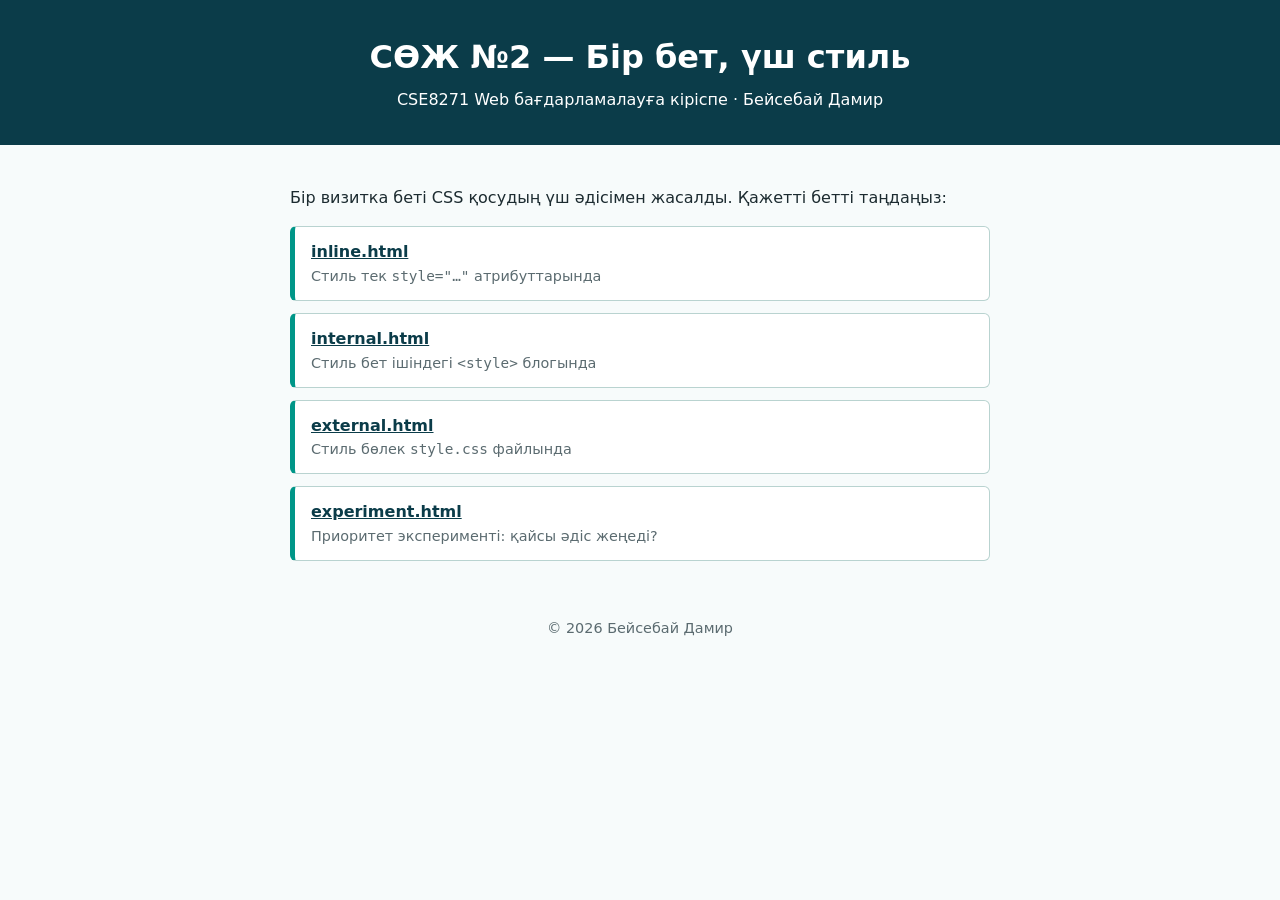
<file: index.html>
<!DOCTYPE html>
<html lang="kk">
<head>
  <meta charset="UTF-8">
  <meta name="viewport" content="width=device-width, initial-scale=1">
  <title>СӨЖ №2 — Бір бет, үш стиль</title>
  <meta name="description" content="СӨЖ №2: CSS қосудың үш әдісі (inline, internal, external) және приоритет эксперименті. Бейсебай Дамир.">
  <meta name="author" content="Бейсебай Дамир">
  <link rel="icon" href="favicon.svg" type="image/svg+xml">
  <style>
    body { font-family: system-ui, "Segoe UI", Arial, sans-serif; margin: 0; background: #f7fbfb; color: #1c2b30; line-height: 1.6; }
    header { background: #0b3c49; color: #fff; text-align: center; padding: 2rem 1rem; }
    header h1 { margin: 0 0 .25rem; }
    header p { margin: 0; }
    main { max-width: 700px; margin: 0 auto; padding: 1.5rem 1.25rem; }
    ul { list-style: none; padding: 0; }
    li { background: #fff; border: 1px solid #b9d3d0; border-left: 5px solid #009688; border-radius: 6px; margin: .75rem 0; padding: .75rem 1rem; }
    li a { font-weight: 600; color: #0b3c49; }
    li a:hover { color: #009688; }
    li span { display: block; color: #5b6b70; font-size: .9rem; }
    footer { text-align: center; color: #5b6b70; font-size: .9rem; padding: 1rem; }
  </style>
</head>
<body>
  <header>
    <h1>СӨЖ №2 — Бір бет, үш стиль</h1>
    <p>CSE8271 Web бағдарламалауға кіріспе · Бейсебай Дамир</p>
  </header>
  <main>
    <p>Бір визитка беті CSS қосудың үш әдісімен жасалды. Қажетті бетті таңдаңыз:</p>
    <ul>
      <li><a href="inline.html">inline.html</a><span>Стиль тек <code>style="…"</code> атрибуттарында</span></li>
      <li><a href="internal.html">internal.html</a><span>Стиль бет ішіндегі <code>&lt;style&gt;</code> блогында</span></li>
      <li><a href="external.html">external.html</a><span>Стиль бөлек <code>style.css</code> файлында</span></li>
      <li><a href="experiment.html">experiment.html</a><span>Приоритет эксперименті: қайсы әдіс жеңеді?</span></li>
    </ul>
  </main>
  <footer>© 2026 Бейсебай Дамир</footer>
</body>
</html>
</file>
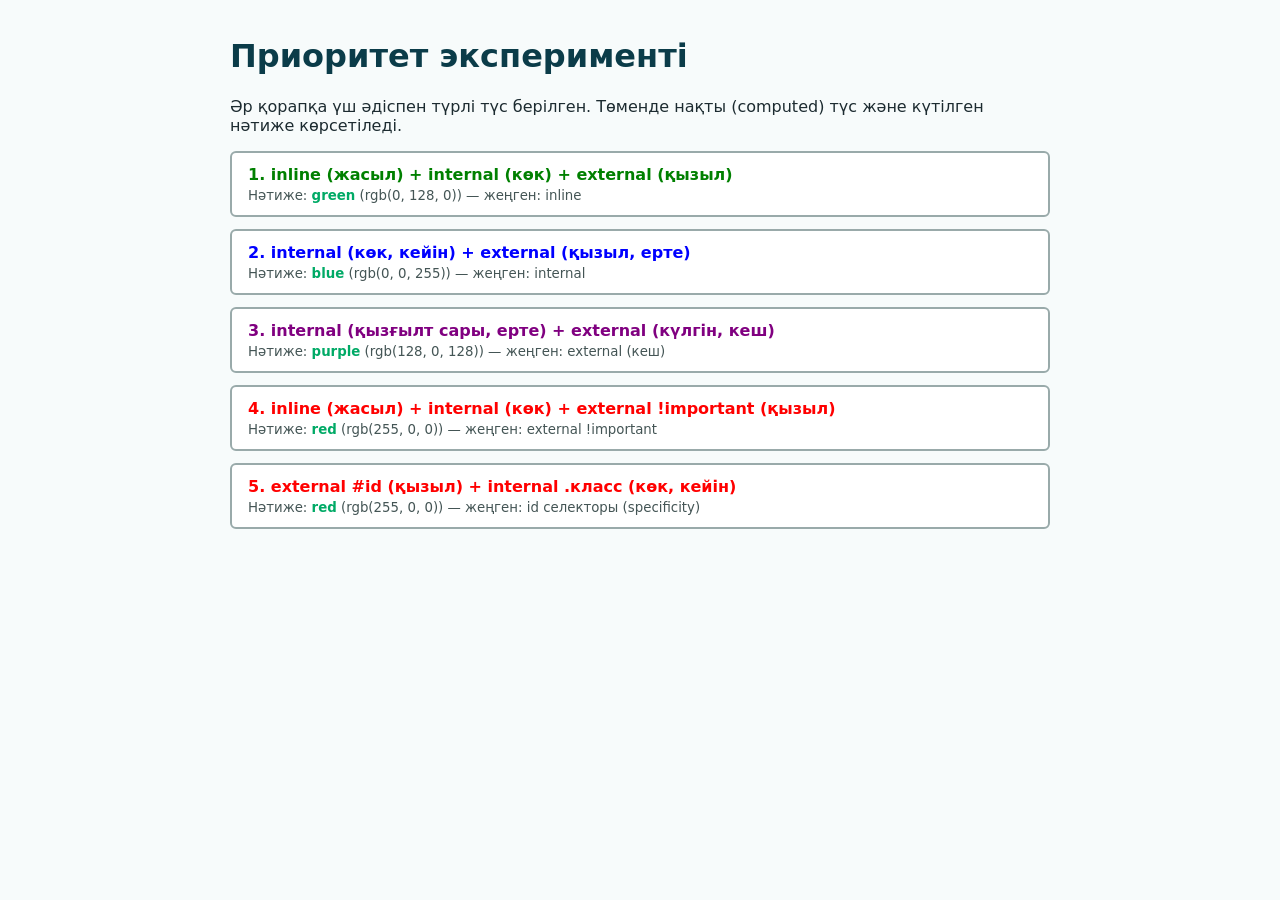
<file: experiment.html>
<!DOCTYPE html>
<html lang="kk">
<head>
  <meta charset="UTF-8">
  <meta name="viewport" content="width=device-width, initial-scale=1">
  <title>Приоритет эксперименті — CSS каскады</title>
  <meta name="description" content="СӨЖ №2: бір элементке inline, internal және external әдістерімен қарама-қайшы түс беріп, қайсысы жеңетінін тексеру.">
  <meta name="author" content="Бейсебай Дамир">
  <link rel="icon" href="favicon.svg" type="image/svg+xml">
  <!-- Тәртібі маңызды: 1) сыртқы (ерте) → 2) ішкі <style> → 3) сыртқы (кеш) -->
  <link rel="stylesheet" href="exp-early.css">
  <style>
    body { font-family: system-ui, "Segoe UI", Arial, sans-serif; max-width: 820px; margin: 0 auto; padding: 1rem; background: #f7fbfb; color: #1c2b30; }
    h1 { color: #0b3c49; }
    small { display: block; font-weight: 400; color: #455; margin-top: .25rem; }
    .t1 { color: blue; }          /* internal */
    .t2 { color: blue; }          /* internal (кейін жазылған) */
    .t3 { color: orange; }        /* internal (ерте) */
    .t4 { color: blue; }          /* internal */
    .t5 { color: blue; }          /* internal, класс селекторы */
    .ok { color: #0a6; } .bad { color: #c00; }
  </style>
  <link rel="stylesheet" href="exp-late.css">
</head>
<body>
  <h1>Приоритет эксперименті</h1>
  <p>Әр қорапқа үш әдіспен түрлі түс берілген. Төменде нақты (computed) түс және күтілген нәтиже көрсетіледі.</p>

  <div class="box t1" style="color: green;" data-winner="green" data-why="inline">
    1. inline (жасыл) + internal (көк) + external (қызыл)
    <small>Нәтиже: <span class="res"></span></small>
  </div>
  <div class="box t2" data-winner="blue" data-why="internal">
    2. internal (көк, кейін) + external (қызыл, ерте)
    <small>Нәтиже: <span class="res"></span></small>
  </div>
  <div class="box t3" data-winner="purple" data-why="external (кеш)">
    3. internal (қызғылт сары, ерте) + external (күлгін, кеш)
    <small>Нәтиже: <span class="res"></span></small>
  </div>
  <div class="box t4" style="color: green;" data-winner="red" data-why="external !important">
    4. inline (жасыл) + internal (көк) + external !important (қызыл)
    <small>Нәтиже: <span class="res"></span></small>
  </div>
  <div class="box t5" id="t5" data-winner="red" data-why="id селекторы (specificity)">
    5. external #id (қызыл) + internal .класс (көк, кейін)
    <small>Нәтиже: <span class="res"></span></small>
  </div>

  <script>
    // Computed түсті оқып, атына айналдырады
    var names = { "rgb(255, 0, 0)": "red", "rgb(0, 0, 255)": "blue", "rgb(0, 128, 0)": "green",
                  "rgb(255, 165, 0)": "orange", "rgb(128, 0, 128)": "purple" };
    document.querySelectorAll(".box").forEach(function (box) {
      var c = getComputedStyle(box).color;
      var name = names[c] || c;
      var ok = name === box.dataset.winner;
      box.querySelector(".res").innerHTML = "<b class='" + (ok ? "ok" : "bad") + "'>" + name + "</b> (" + c + ") — жеңген: " + box.dataset.why;
    });
  </script>
</body>
</html>
</file>
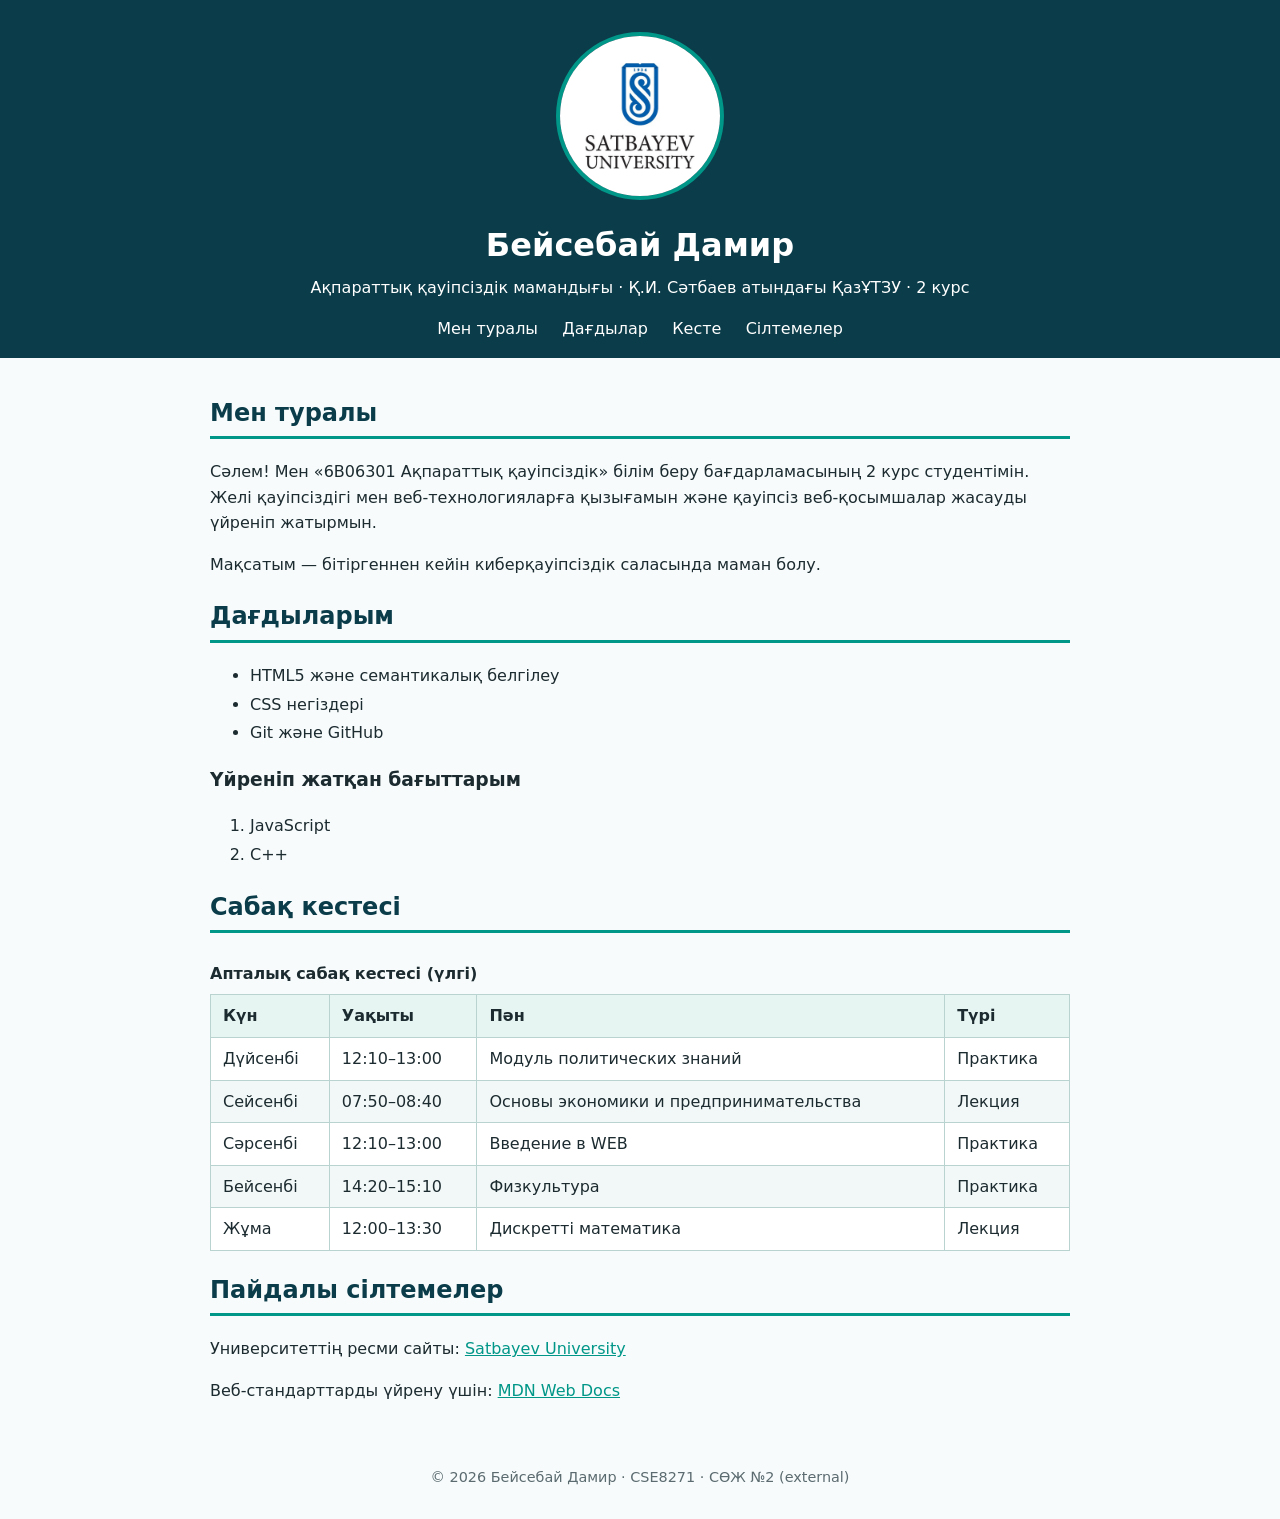
<file: external.html>
<!DOCTYPE html>
<html lang="kk">
<head>
  <meta charset="UTF-8">
  <meta name="viewport" content="width=device-width, initial-scale=1">
  <title>Менің сандық визиткам — external</title>
  <meta name="description" content="Бейсебай Дамирдің сандық визиткасы. СӨЖ №2: CSS қосудың үш әдісі (external нұсқасы).">
  <meta name="keywords" content="визитка, портфолио, ақпараттық қауіпсіздік, CSS, ҚазҰТЗУ, студент">
  <meta name="author" content="Бейсебай Дамир">
  <meta name="theme-color" content="#0b3c49">
  <link rel="icon" href="favicon.svg" type="image/svg+xml">
  <meta property="og:type" content="website">
  <meta property="og:locale" content="kk_KZ">
  <meta property="og:title" content="Менің сандық визиткам">
  <meta property="og:description" content="Ақпараттық қауіпсіздік студентінің визиткасы: CSS қосудың үш әдісі.">
  <meta property="og:image" content="https://beisebaydamir.github.io/sozh2_Beisebay_Damir/img/og-image.png">
  <meta property="og:image:alt" content="Менің сандық визиткам — тақырыптық баннер">
  <meta property="og:url" content="https://beisebaydamir.github.io/sozh2_Beisebay_Damir/external.html">
  <!-- СӨЖ №2, external (style.css файлы): Стиль бөлек style.css файлында, <link> арқылы қосылған. -->
  <!-- Сыртқы CSS файлы -->
  <link rel="stylesheet" href="style.css">
</head>
<body>
  <header class="site-header">
    <img class="avatar" src="img/avatar.png" alt="Қ.И. Сәтбаев атындағы ҚазҰТЗУ (Satbayev University) логотипі" width="160" height="160">
    <h1>Бейсебай Дамир</h1>
    <p>Ақпараттық қауіпсіздік мамандығы · Қ.И. Сәтбаев атындағы ҚазҰТЗУ · 2 курс</p>
    <nav>
      <a href="#about">Мен туралы</a>
      <a href="#skills">Дағдылар</a>
      <a href="#schedule">Кесте</a>
      <a href="#links">Сілтемелер</a>
    </nav>
  </header>

  <main class="container">
    <section id="about">
      <h2>Мен туралы</h2>
      <p>Сәлем! Мен «6B06301 Ақпараттық қауіпсіздік» білім беру бағдарламасының 2 курс студентімін. Желі қауіпсіздігі мен веб-технологияларға қызығамын және қауіпсіз веб-қосымшалар жасауды үйреніп жатырмын.</p>
      <p>Мақсатым — бітіргеннен кейін киберқауіпсіздік саласында маман болу.</p>
    </section>

    <section id="skills">
      <h2>Дағдыларым</h2>
      <ul>
        <li>HTML5 және семантикалық белгілеу</li>
        <li>CSS негіздері</li>
        <li>Git және GitHub</li>
      </ul>
      <h3>Үйреніп жатқан бағыттарым</h3>
      <ol>
        <li>JavaScript</li>
        <li>C++</li>
      </ol>
    </section>

    <section id="schedule">
      <h2>Сабақ кестесі</h2>
      <table>
        <caption>Апталық сабақ кестесі (үлгі)</caption>
        <thead>
          <tr><th scope="col">Күн</th><th scope="col">Уақыты</th><th scope="col">Пән</th><th scope="col">Түрі</th></tr>
        </thead>
        <tbody>
          <tr><td>Дүйсенбі</td><td>12:10–13:00</td><td>Модуль политических знаний</td><td>Практика</td></tr>
          <tr><td>Сейсенбі</td><td>07:50–08:40</td><td>Основы экономики и предпринимательства</td><td>Лекция</td></tr>
          <tr><td>Сәрсенбі</td><td>12:10–13:00</td><td>Введение в WEB</td><td>Практика</td></tr>
          <tr><td>Бейсенбі</td><td>14:20–15:10</td><td>Физкультура</td><td>Практика</td></tr>
          <tr><td>Жұма</td><td>12:00–13:30</td><td>Дискретті математика</td><td>Лекция</td></tr>
        </tbody>
      </table>
    </section>

    <section id="links">
      <h2>Пайдалы сілтемелер</h2>
      <p>Университеттің ресми сайты: <a href="https://satbayev.university/" target="_blank" rel="noopener noreferrer">Satbayev University</a></p>
      <p>Веб-стандарттарды үйрену үшін: <a href="https://developer.mozilla.org/kk/" target="_blank" rel="noopener noreferrer">MDN Web Docs</a></p>
    </section>
  </main>

  <footer class="container site-footer">
    <p>© 2026 Бейсебай Дамир · CSE8271 · СӨЖ №2 (external)</p>
  </footer>
</body>
</html>
</file>
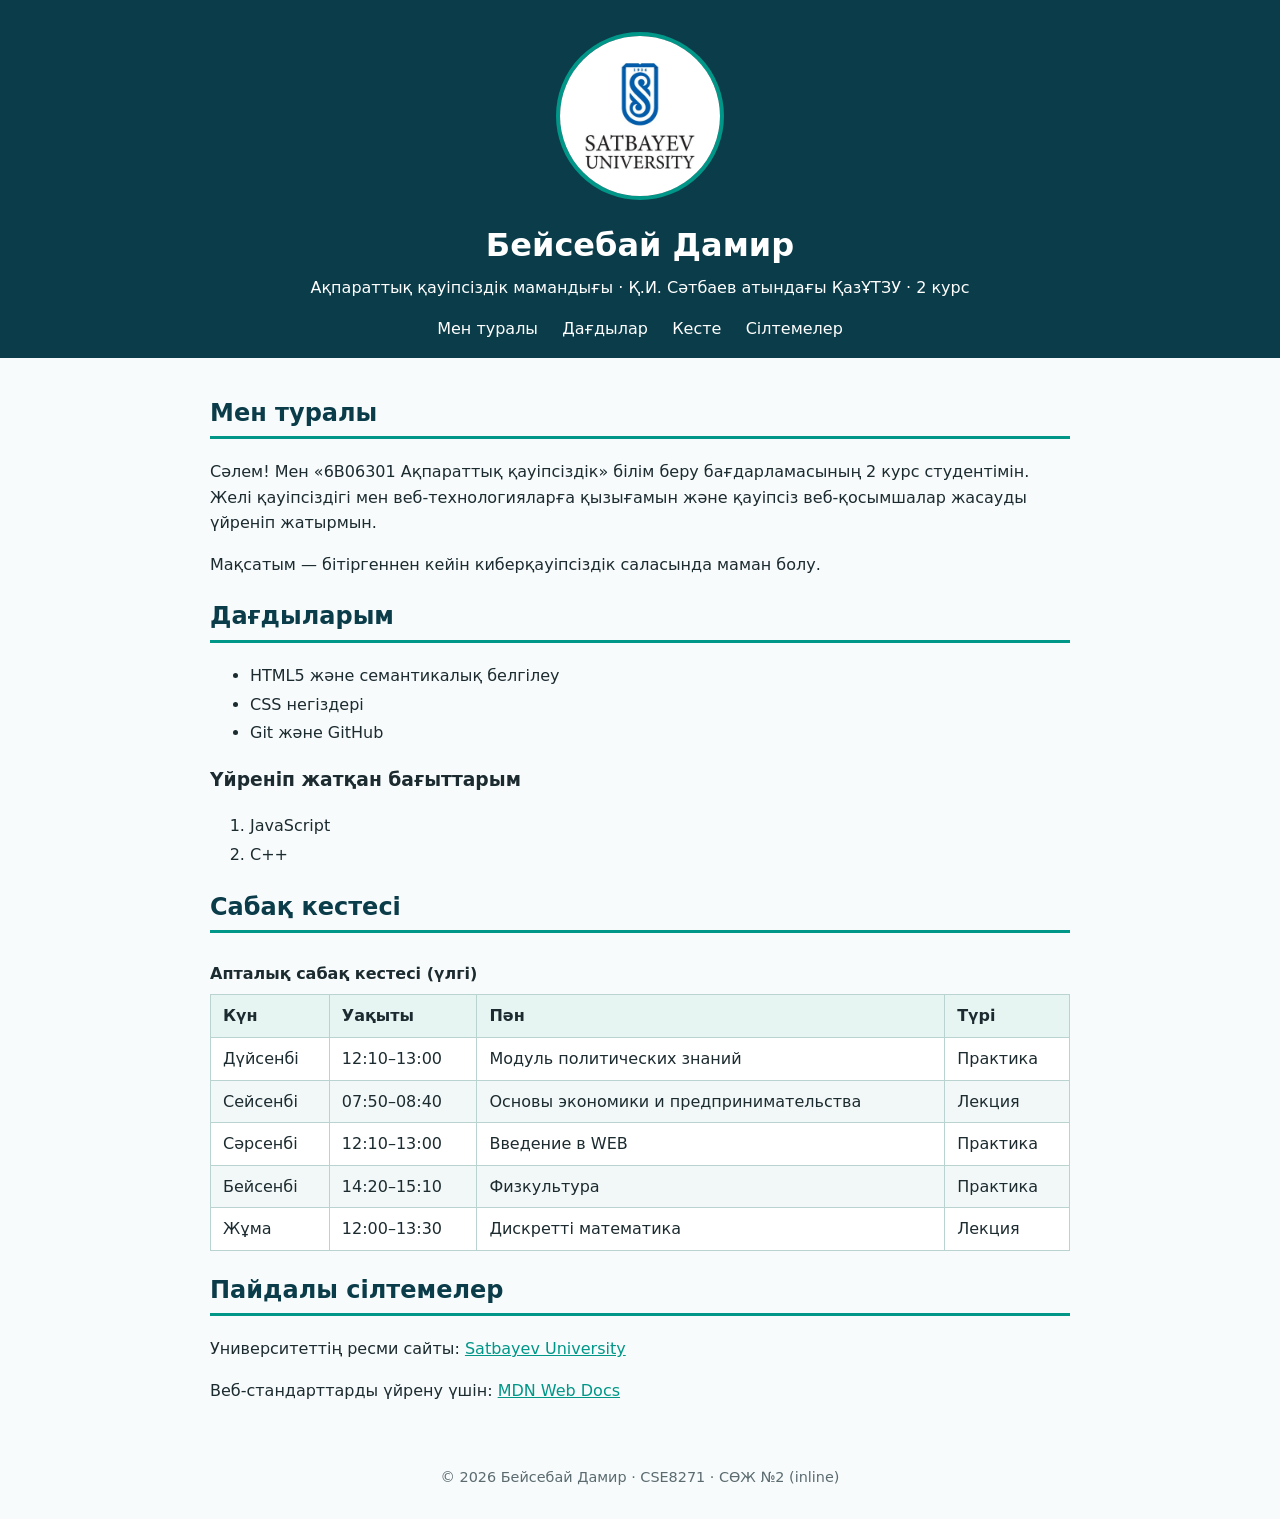
<file: inline.html>
<!DOCTYPE html>
<html lang="kk">
<head>
  <meta charset="UTF-8">
  <meta name="viewport" content="width=device-width, initial-scale=1">
  <title>Менің сандық визиткам — inline</title>
  <meta name="description" content="Бейсебай Дамирдің сандық визиткасы. СӨЖ №2: CSS қосудың үш әдісі (inline нұсқасы).">
  <meta name="keywords" content="визитка, портфолио, ақпараттық қауіпсіздік, CSS, ҚазҰТЗУ, студент">
  <meta name="author" content="Бейсебай Дамир">
  <meta name="theme-color" content="#0b3c49">
  <link rel="icon" href="favicon.svg" type="image/svg+xml">
  <meta property="og:type" content="website">
  <meta property="og:locale" content="kk_KZ">
  <meta property="og:title" content="Менің сандық визиткам">
  <meta property="og:description" content="Ақпараттық қауіпсіздік студентінің визиткасы: CSS қосудың үш әдісі.">
  <meta property="og:image" content="https://beisebaydamir.github.io/sozh2_Beisebay_Damir/img/og-image.png">
  <meta property="og:image:alt" content="Менің сандық визиткам — тақырыптық баннер">
  <meta property="og:url" content="https://beisebaydamir.github.io/sozh2_Beisebay_Damir/inline.html">
  <!-- СӨЖ №2, inline (style атрибуты): Стиль тек style="..." атрибуттары арқылы беріледі. <style> блогы да, .css файлы да жоқ. --></head>
<body style="font-family: system-ui, 'Segoe UI', Arial, sans-serif; margin: 0; color: #1c2b30; line-height: 1.6; background: #f7fbfb;">
  <header style="background: #0b3c49; color: #fff; text-align: center; padding: 2rem 1rem 1rem;">
    <img style="border-radius: 50%; border: 4px solid #009688;" src="img/avatar.png" alt="Қ.И. Сәтбаев атындағы ҚазҰТЗУ (Satbayev University) логотипі" width="160" height="160">
    <h1 style="margin: .75rem 0 .25rem;">Бейсебай Дамир</h1>
    <p style="margin: 0 0 1rem;">Ақпараттық қауіпсіздік мамандығы · Қ.И. Сәтбаев атындағы ҚазҰТЗУ · 2 курс</p>
    <nav style="margin-top: .5rem;">
      <a style="color: #fff; text-decoration: none; margin: 0 .6rem; padding-bottom: 2px; border-bottom: 2px solid transparent;" href="#about">Мен туралы</a>
      <a style="color: #fff; text-decoration: none; margin: 0 .6rem; padding-bottom: 2px; border-bottom: 2px solid transparent;" href="#skills">Дағдылар</a>
      <a style="color: #fff; text-decoration: none; margin: 0 .6rem; padding-bottom: 2px; border-bottom: 2px solid transparent;" href="#schedule">Кесте</a>
      <a style="color: #fff; text-decoration: none; margin: 0 .6rem; padding-bottom: 2px; border-bottom: 2px solid transparent;" href="#links">Сілтемелер</a>
    </nav>
  </header>

  <main style="max-width: 860px; margin: 0 auto; padding: 1rem 1.25rem;">
    <section id="about">
      <h2 style="color: #0b3c49; border-bottom: 3px solid #009688; padding-bottom: .25rem;">Мен туралы</h2>
      <p>Сәлем! Мен «6B06301 Ақпараттық қауіпсіздік» білім беру бағдарламасының 2 курс студентімін. Желі қауіпсіздігі мен веб-технологияларға қызығамын және қауіпсіз веб-қосымшалар жасауды үйреніп жатырмын.</p>
      <p>Мақсатым — бітіргеннен кейін киберқауіпсіздік саласында маман болу.</p>
    </section>

    <section id="skills">
      <h2 style="color: #0b3c49; border-bottom: 3px solid #009688; padding-bottom: .25rem;">Дағдыларым</h2>
      <ul>
        <li style="margin: .2rem 0;">HTML5 және семантикалық белгілеу</li>
        <li style="margin: .2rem 0;">CSS негіздері</li>
        <li style="margin: .2rem 0;">Git және GitHub</li>
      </ul>
      <h3>Үйреніп жатқан бағыттарым</h3>
      <ol>
        <li style="margin: .2rem 0;">JavaScript</li>
        <li style="margin: .2rem 0;">C++</li>
      </ol>
    </section>

    <section id="schedule">
      <h2 style="color: #0b3c49; border-bottom: 3px solid #009688; padding-bottom: .25rem;">Сабақ кестесі</h2>
      <table style="border-collapse: collapse; width: 100%; background: #fff;">
        <caption style="font-weight: 600; text-align: left; padding: .5rem 0;">Апталық сабақ кестесі (үлгі)</caption>
        <thead>
          <tr><th scope="col" style="border: 1px solid #b9d3d0; padding: .5rem .75rem; text-align: left; background: #e6f4f2;">Күн</th><th scope="col" style="border: 1px solid #b9d3d0; padding: .5rem .75rem; text-align: left; background: #e6f4f2;">Уақыты</th><th scope="col" style="border: 1px solid #b9d3d0; padding: .5rem .75rem; text-align: left; background: #e6f4f2;">Пән</th><th scope="col" style="border: 1px solid #b9d3d0; padding: .5rem .75rem; text-align: left; background: #e6f4f2;">Түрі</th></tr>
        </thead>
        <tbody>
          <tr><td style="border: 1px solid #b9d3d0; padding: .5rem .75rem; text-align: left;">Дүйсенбі</td><td style="border: 1px solid #b9d3d0; padding: .5rem .75rem; text-align: left;">12:10–13:00</td><td style="border: 1px solid #b9d3d0; padding: .5rem .75rem; text-align: left;">Модуль политических знаний</td><td style="border: 1px solid #b9d3d0; padding: .5rem .75rem; text-align: left;">Практика</td></tr>
          <tr style="background: #f2f8f7;"><td style="border: 1px solid #b9d3d0; padding: .5rem .75rem; text-align: left;">Сейсенбі</td><td style="border: 1px solid #b9d3d0; padding: .5rem .75rem; text-align: left;">07:50–08:40</td><td style="border: 1px solid #b9d3d0; padding: .5rem .75rem; text-align: left;">Основы экономики и предпринимательства</td><td style="border: 1px solid #b9d3d0; padding: .5rem .75rem; text-align: left;">Лекция</td></tr>
          <tr><td style="border: 1px solid #b9d3d0; padding: .5rem .75rem; text-align: left;">Сәрсенбі</td><td style="border: 1px solid #b9d3d0; padding: .5rem .75rem; text-align: left;">12:10–13:00</td><td style="border: 1px solid #b9d3d0; padding: .5rem .75rem; text-align: left;">Введение в WEB</td><td style="border: 1px solid #b9d3d0; padding: .5rem .75rem; text-align: left;">Практика</td></tr>
          <tr style="background: #f2f8f7;"><td style="border: 1px solid #b9d3d0; padding: .5rem .75rem; text-align: left;">Бейсенбі</td><td style="border: 1px solid #b9d3d0; padding: .5rem .75rem; text-align: left;">14:20–15:10</td><td style="border: 1px solid #b9d3d0; padding: .5rem .75rem; text-align: left;">Физкультура</td><td style="border: 1px solid #b9d3d0; padding: .5rem .75rem; text-align: left;">Практика</td></tr>
          <tr><td style="border: 1px solid #b9d3d0; padding: .5rem .75rem; text-align: left;">Жұма</td><td style="border: 1px solid #b9d3d0; padding: .5rem .75rem; text-align: left;">12:00–13:30</td><td style="border: 1px solid #b9d3d0; padding: .5rem .75rem; text-align: left;">Дискретті математика</td><td style="border: 1px solid #b9d3d0; padding: .5rem .75rem; text-align: left;">Лекция</td></tr>
        </tbody>
      </table>
    </section>

    <section id="links">
      <h2 style="color: #0b3c49; border-bottom: 3px solid #009688; padding-bottom: .25rem;">Пайдалы сілтемелер</h2>
      <p>Университеттің ресми сайты: <a style="color: #009688;" href="https://satbayev.university/" target="_blank" rel="noopener noreferrer">Satbayev University</a></p>
      <p>Веб-стандарттарды үйрену үшін: <a style="color: #009688;" href="https://developer.mozilla.org/kk/" target="_blank" rel="noopener noreferrer">MDN Web Docs</a></p>
    </section>
  </main>

  <footer style="max-width: 860px; margin: 0 auto; padding: 1rem 1.25rem; text-align: center; font-size: .9rem; color: #5b6b70;">
    <p>© 2026 Бейсебай Дамир · CSE8271 · СӨЖ №2 (inline)</p>
  </footer>
</body>
</html>
</file>
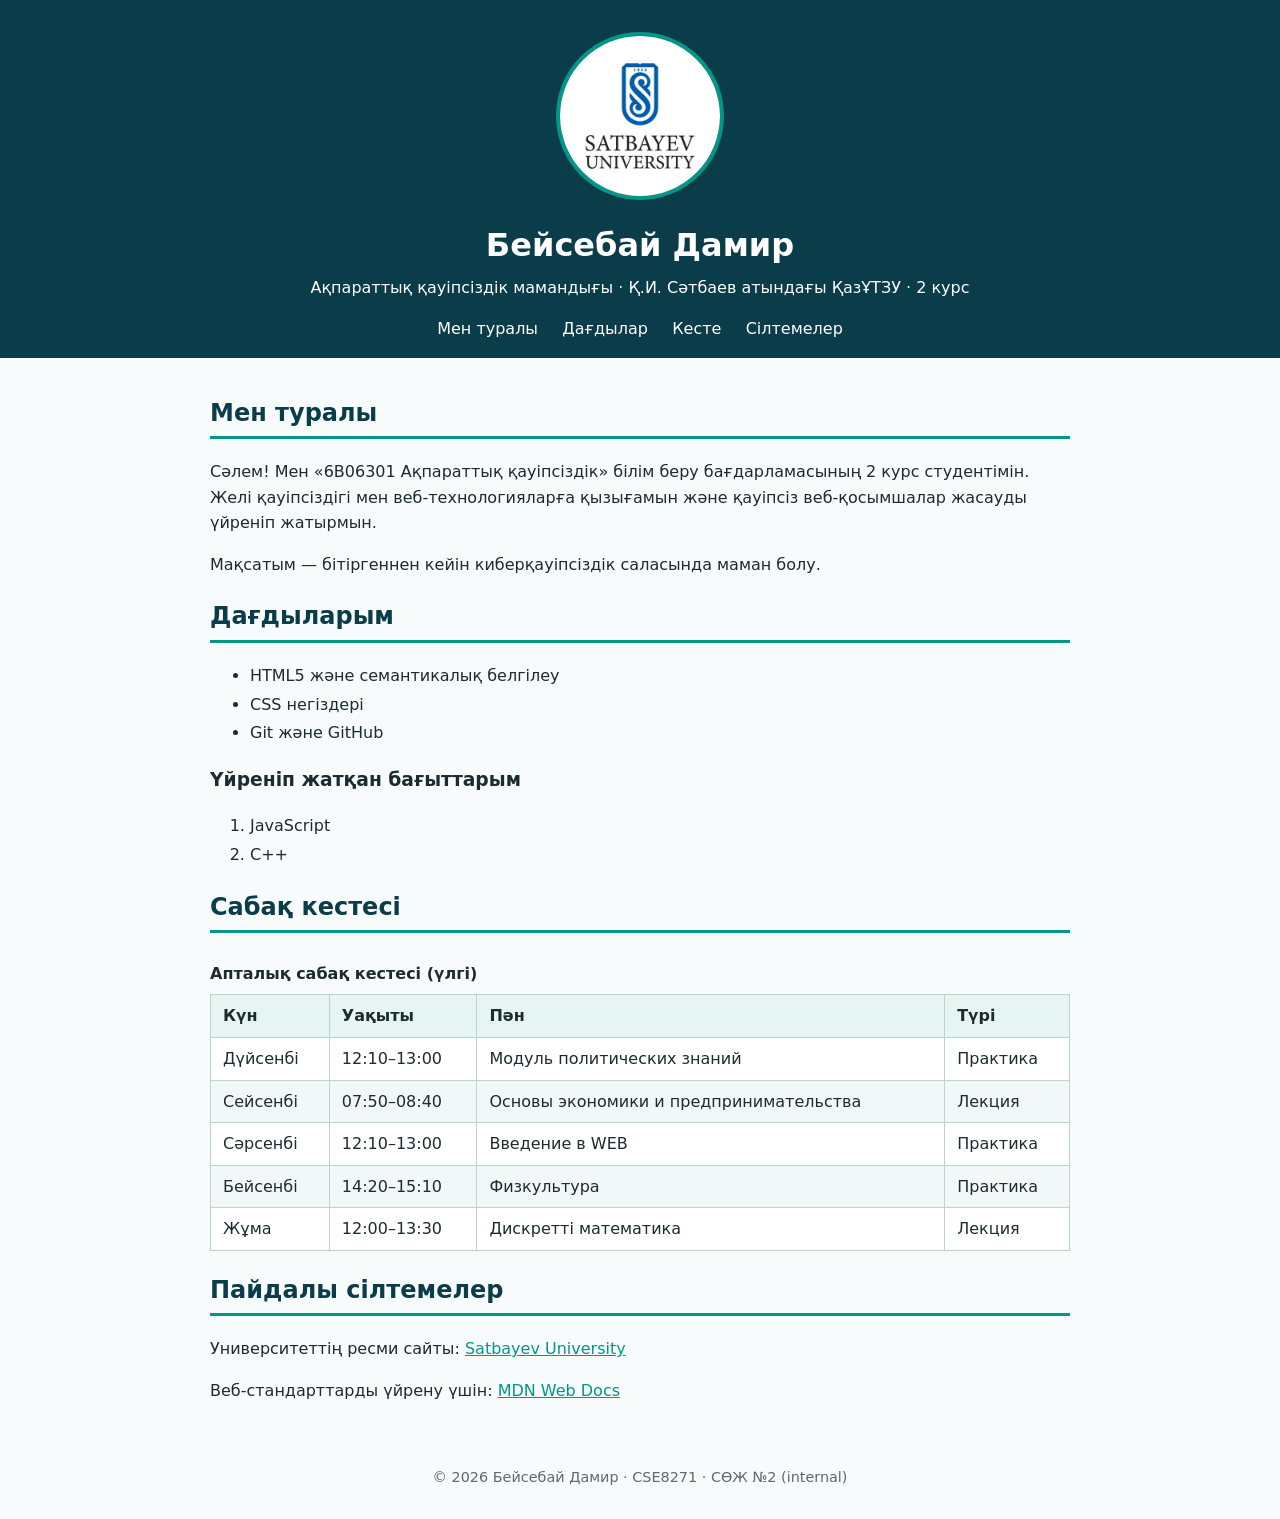
<file: internal.html>
<!DOCTYPE html>
<html lang="kk">
<head>
  <meta charset="UTF-8">
  <meta name="viewport" content="width=device-width, initial-scale=1">
  <title>Менің сандық визиткам — internal</title>
  <meta name="description" content="Бейсебай Дамирдің сандық визиткасы. СӨЖ №2: CSS қосудың үш әдісі (internal нұсқасы).">
  <meta name="keywords" content="визитка, портфолио, ақпараттық қауіпсіздік, CSS, ҚазҰТЗУ, студент">
  <meta name="author" content="Бейсебай Дамир">
  <meta name="theme-color" content="#0b3c49">
  <link rel="icon" href="favicon.svg" type="image/svg+xml">
  <meta property="og:type" content="website">
  <meta property="og:locale" content="kk_KZ">
  <meta property="og:title" content="Менің сандық визиткам">
  <meta property="og:description" content="Ақпараттық қауіпсіздік студентінің визиткасы: CSS қосудың үш әдісі.">
  <meta property="og:image" content="https://beisebaydamir.github.io/sozh2_Beisebay_Damir/img/og-image.png">
  <meta property="og:image:alt" content="Менің сандық визиткам — тақырыптық баннер">
  <meta property="og:url" content="https://beisebaydamir.github.io/sozh2_Beisebay_Damir/internal.html">
  <!-- СӨЖ №2, internal (&lt;style&gt; блогы): Стиль осы құжаттың ішіндегі <style> блогында жазылған. -->
  <style>
    :root { --dark: #0b3c49; --accent: #009688; --light: #e6f4f2; --bg: #f7fbfb; --text: #1c2b30; --muted: #5b6b70; }

    /* 1. Тег селекторы */
    body { font-family: system-ui, "Segoe UI", Arial, sans-serif; margin: 0; color: var(--text); line-height: 1.6; background: var(--bg); }
    a { color: var(--accent); }
    table { border-collapse: collapse; width: 100%; background: #fff; }
    th, td { border: 1px solid #b9d3d0; padding: .5rem .75rem; text-align: left; }
    th { background: var(--light); }

    /* 2. Класс селекторлары */
    .site-header { background: var(--dark); color: #fff; text-align: center; padding: 2rem 1rem 1rem; }
    .avatar { border-radius: 50%; border: 4px solid var(--accent); }
    .container { max-width: 860px; margin: 0 auto; padding: 1rem 1.25rem; }
    .site-footer { text-align: center; font-size: .9rem; color: var(--muted); }

    /* 3. ID селекторлары */
    #schedule caption { font-weight: 600; text-align: left; padding: .5rem 0; }

    /* 4. Ұрпақ (descendant) селекторлары */
    .site-header h1 { margin: .75rem 0 .25rem; }
    .site-header p { margin: 0 0 1rem; }
    nav { margin-top: .5rem; }
    nav a { color: #fff; text-decoration: none; margin: 0 .6rem; padding-bottom: 2px; border-bottom: 2px solid transparent; }
    main h2 { color: var(--dark); border-bottom: 3px solid var(--accent); padding-bottom: .25rem; }
    #skills li { margin: .2rem 0; }
    tbody tr:nth-child(even) { background: #f2f8f7; }

    /* 5. Псевдокласс :hover */
    a:hover { color: var(--dark); }
    nav a:hover { border-bottom-color: #4db6ac; }
    tbody tr:hover { background: #d9efec; }
  </style>
</head>
<body>
  <header class="site-header">
    <img class="avatar" src="img/avatar.png" alt="Қ.И. Сәтбаев атындағы ҚазҰТЗУ (Satbayev University) логотипі" width="160" height="160">
    <h1>Бейсебай Дамир</h1>
    <p>Ақпараттық қауіпсіздік мамандығы · Қ.И. Сәтбаев атындағы ҚазҰТЗУ · 2 курс</p>
    <nav>
      <a href="#about">Мен туралы</a>
      <a href="#skills">Дағдылар</a>
      <a href="#schedule">Кесте</a>
      <a href="#links">Сілтемелер</a>
    </nav>
  </header>

  <main class="container">
    <section id="about">
      <h2>Мен туралы</h2>
      <p>Сәлем! Мен «6B06301 Ақпараттық қауіпсіздік» білім беру бағдарламасының 2 курс студентімін. Желі қауіпсіздігі мен веб-технологияларға қызығамын және қауіпсіз веб-қосымшалар жасауды үйреніп жатырмын.</p>
      <p>Мақсатым — бітіргеннен кейін киберқауіпсіздік саласында маман болу.</p>
    </section>

    <section id="skills">
      <h2>Дағдыларым</h2>
      <ul>
        <li>HTML5 және семантикалық белгілеу</li>
        <li>CSS негіздері</li>
        <li>Git және GitHub</li>
      </ul>
      <h3>Үйреніп жатқан бағыттарым</h3>
      <ol>
        <li>JavaScript</li>
        <li>C++</li>
      </ol>
    </section>

    <section id="schedule">
      <h2>Сабақ кестесі</h2>
      <table>
        <caption>Апталық сабақ кестесі (үлгі)</caption>
        <thead>
          <tr><th scope="col">Күн</th><th scope="col">Уақыты</th><th scope="col">Пән</th><th scope="col">Түрі</th></tr>
        </thead>
        <tbody>
          <tr><td>Дүйсенбі</td><td>12:10–13:00</td><td>Модуль политических знаний</td><td>Практика</td></tr>
          <tr><td>Сейсенбі</td><td>07:50–08:40</td><td>Основы экономики и предпринимательства</td><td>Лекция</td></tr>
          <tr><td>Сәрсенбі</td><td>12:10–13:00</td><td>Введение в WEB</td><td>Практика</td></tr>
          <tr><td>Бейсенбі</td><td>14:20–15:10</td><td>Физкультура</td><td>Практика</td></tr>
          <tr><td>Жұма</td><td>12:00–13:30</td><td>Дискретті математика</td><td>Лекция</td></tr>
        </tbody>
      </table>
    </section>

    <section id="links">
      <h2>Пайдалы сілтемелер</h2>
      <p>Университеттің ресми сайты: <a href="https://satbayev.university/" target="_blank" rel="noopener noreferrer">Satbayev University</a></p>
      <p>Веб-стандарттарды үйрену үшін: <a href="https://developer.mozilla.org/kk/" target="_blank" rel="noopener noreferrer">MDN Web Docs</a></p>
    </section>
  </main>

  <footer class="container site-footer">
    <p>© 2026 Бейсебай Дамир · CSE8271 · СӨЖ №2 (internal)</p>
  </footer>
</body>
</html>
</file>
<file: exp-early.css>
/* exp-early.css — <style> блогынан БҰРЫН қосылады */
.box { border: 2px solid #9aa; border-radius: 6px; padding: .75rem 1rem; margin: .75rem 0; background: #fff; font-weight: 700; }
.t1 { color: red; }              /* external */
.t2 { color: red; }              /* external (ерте) */
.t4 { color: red !important; }   /* external + !important */
#t5 { color: red; }              /* external, id селекторы */
</file>
<file: exp-late.css>
/* exp-late.css — <style> блогынан КЕЙІН қосылады */
.t3 { color: purple; }           /* external (кеш) */
</file>
<file: style.css>
/* СӨЖ №2: сыртқы стиль файлы (style.css) */
:root { --dark: #0b3c49; --accent: #009688; --light: #e6f4f2; --bg: #f7fbfb; --text: #1c2b30; --muted: #5b6b70; }

/* 1. Тег селекторы */
body { font-family: system-ui, "Segoe UI", Arial, sans-serif; margin: 0; color: var(--text); line-height: 1.6; background: var(--bg); }
a { color: var(--accent); }
table { border-collapse: collapse; width: 100%; background: #fff; }
th, td { border: 1px solid #b9d3d0; padding: .5rem .75rem; text-align: left; }
th { background: var(--light); }

/* 2. Класс селекторлары */
.site-header { background: var(--dark); color: #fff; text-align: center; padding: 2rem 1rem 1rem; }
.avatar { border-radius: 50%; border: 4px solid var(--accent); }
.container { max-width: 860px; margin: 0 auto; padding: 1rem 1.25rem; }
.site-footer { text-align: center; font-size: .9rem; color: var(--muted); }

/* 3. ID селекторлары */
#schedule caption { font-weight: 600; text-align: left; padding: .5rem 0; }

/* 4. Ұрпақ (descendant) селекторлары */
.site-header h1 { margin: .75rem 0 .25rem; }
.site-header p { margin: 0 0 1rem; }
nav { margin-top: .5rem; }
nav a { color: #fff; text-decoration: none; margin: 0 .6rem; padding-bottom: 2px; border-bottom: 2px solid transparent; }
main h2 { color: var(--dark); border-bottom: 3px solid var(--accent); padding-bottom: .25rem; }
#skills li { margin: .2rem 0; }
tbody tr:nth-child(even) { background: #f2f8f7; }

/* 5. Псевдокласс :hover */
a:hover { color: var(--dark); }
nav a:hover { border-bottom-color: #4db6ac; }
tbody tr:hover { background: #d9efec; }
</file>
